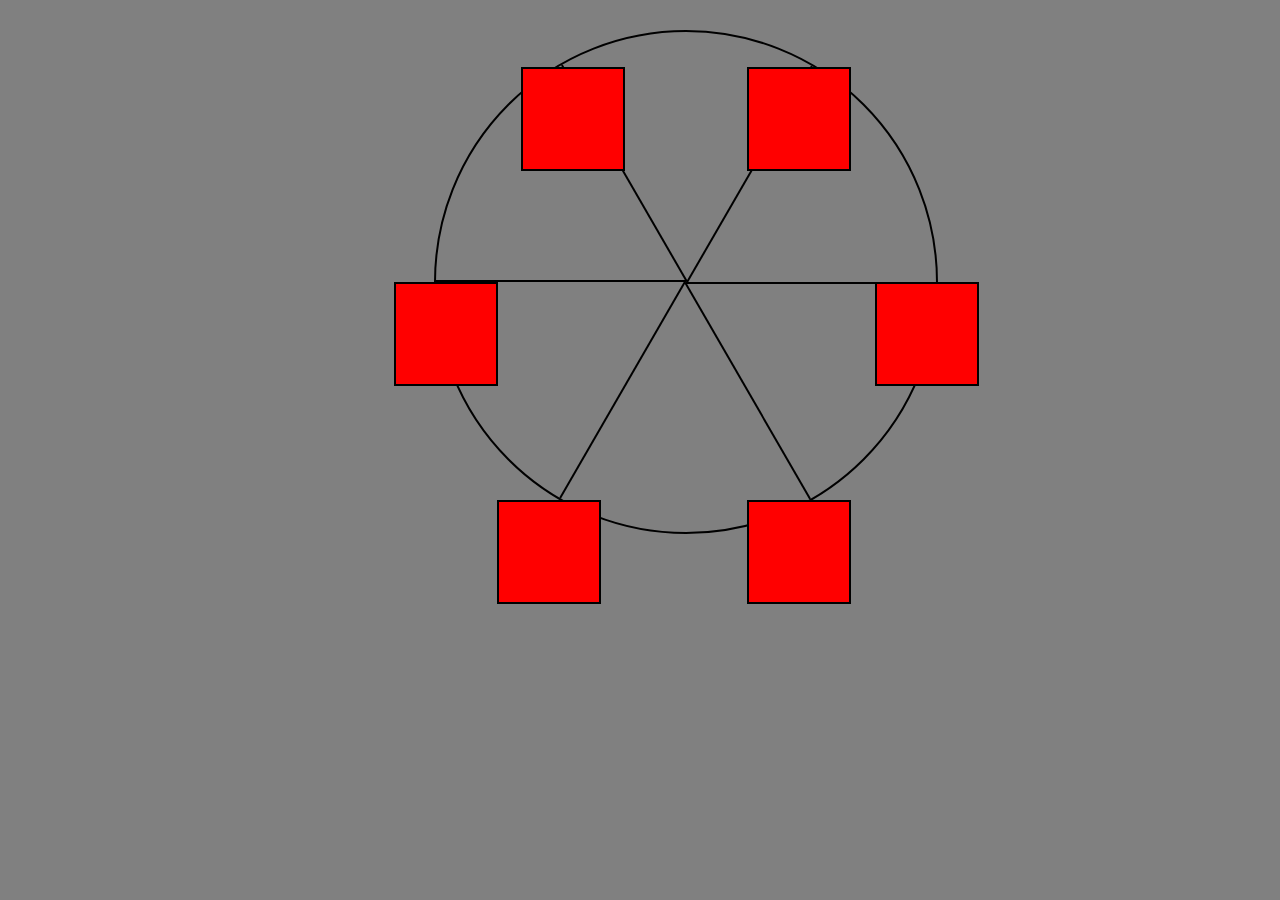
<file: animation wheel/index.html>
<!DOCTYPE html>
<html lang="en">
  <head>
    <meta charset="UTF-8">
    <title>Ferris Wheel</title>
    <link rel="stylesheet" href="style.css">
  </head>
  <body>
    <div class="wheel">
      <span class="line"></span>
      <span class="line"></span>
      <span class="line"></span>
      <span class="line"></span>
      <span class="line"></span>
      <span class="line"></span>

      <div class="cabin"></div>
      <div class="cabin"></div>
      <div class="cabin"></div>
      <div class="cabin"></div>
      <div class="cabin"></div>
      <div class="cabin"></div>
    </div>
  </body>
</html>
</file>
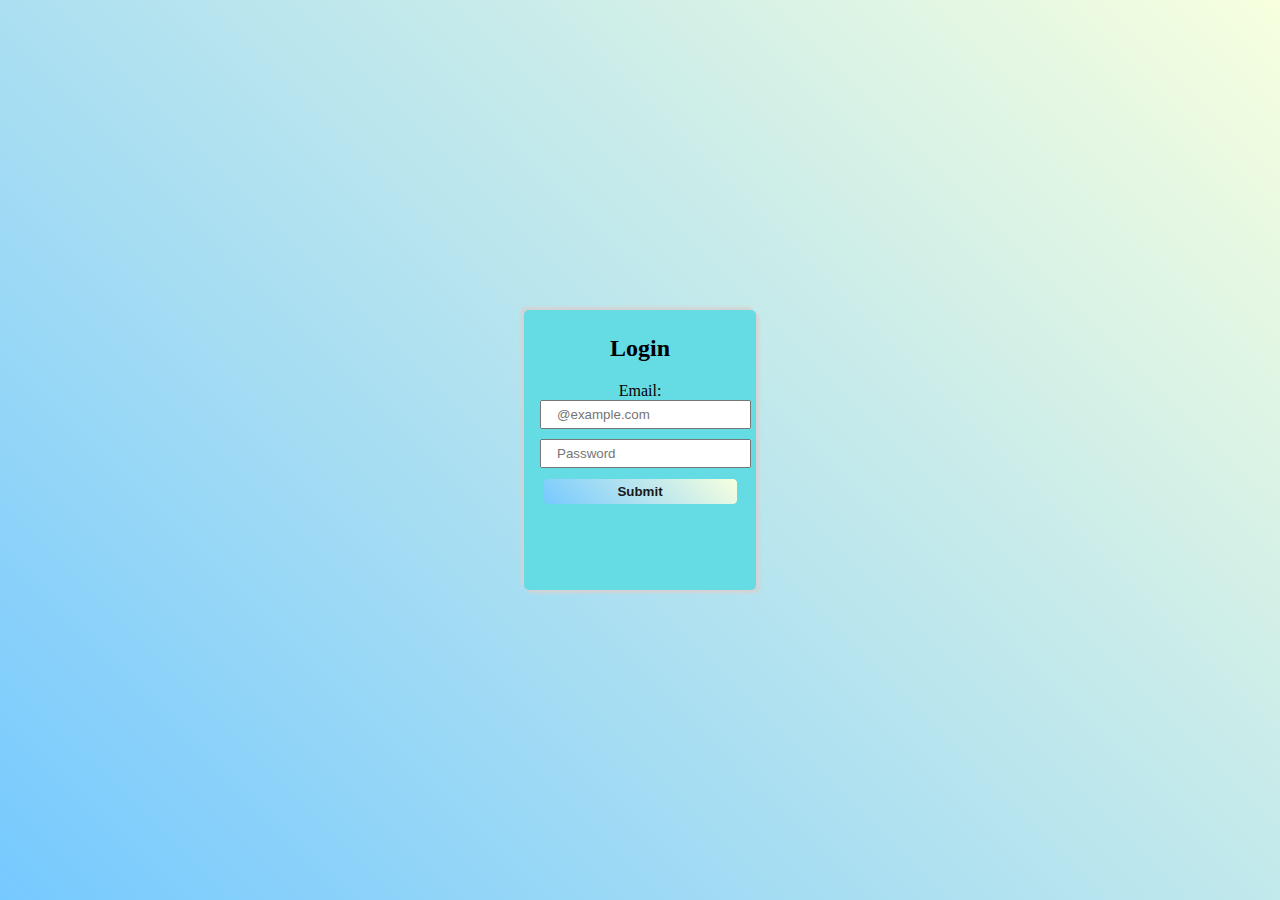
<file: Validate password/from.html>
<!DOCTYPE html>
<html lang="en">
<head>
    <meta charset="UTF-8">
    <meta http-equiv="X-UA-Compatible" content="IE=edge">
    <meta name="viewport" content="width=device-width, initial-scale=1.0">
    <title>Password Validator</title>
    <link rel="stylesheet" href="styles.css">
</head>
<body>
    <div class="formContainer">
        <!-- onsubmit bhi kr sakta hnn pr green message -->
        <form action="" onsubmit="return validator()">
            <h2>Login</h2>
            <label for="email">Email:</label>
            <input type="text"  placeholder="@example.com" id="email">
            <label for="password"></label>
            <input type="password"  placeholder="Password" id="password">
            <input type="submit" value="Submit">
        </form>
        <p id="displayMessage"></p>
    </div>
    <script src="ValidatePassword.js"></script>
</body>
</html>
</file>
<file: animation wheel/style.css>
body{
  background-color: #808080;
  margin-top:30px;
  margin-left: 30%;
}

.wheel {
    border: 2px solid black;
    border-radius: 50%;
    margin-left: 50px;
    position: absolute;
    height: 55vw;
    width: 55vw;
    max-width: 500px;
    max-height: 500px;
    animation-name: wheel;
    animation-duration: 10s;
    animation-iteration-count: infinite;
    animation-timing-function: linear;
  }
  
  .line {
    background-color: black;
    width: 50%;
    height: 2px;
    position: absolute;
    top: 50%;
    left: 50%;
    transform-origin: 0% 0%;
  }
  
  .line:nth-of-type(2) {
    transform: rotate(60deg);
  }
  .line:nth-of-type(3) {
    transform: rotate(120deg);
  }
  .line:nth-of-type(4) {
    transform: rotate(180deg);
  }
  .line:nth-of-type(5) {
    transform: rotate(240deg);
  }
  .line:nth-of-type(6) {
    transform: rotate(300deg);
  }
  
  .cabin {
    background-color: red;
    width: 20%;
    height: 20%;
    position: absolute;
    border: 2px solid;
    transform-origin: 50% 0%;
    animation: cabins 10s ease-in-out infinite;
  }
  
  .cabin:nth-of-type(1) {
    right: -8.5%;
    top: 50%;
  }
  .cabin:nth-of-type(2) {
    right: 17%;
    top: 93.5%;
  }
  .cabin:nth-of-type(3) {
    right: 67%;
    top: 93.5%;
  }
  .cabin:nth-of-type(4) {
    left: -8.5%;
    top: 50%;
  }
  .cabin:nth-of-type(5) {
    left: 17%;
    top: 7%;
  }
  .cabin:nth-of-type(6) {
    right: 17%;
    top: 7%;
  }
  
  @keyframes wheel {
     0% {
       transform: rotate(0deg);
     }
     100% {
       transform: rotate(360deg);
     }
  }
  
  @keyframes cabins {
    0% {
      transform: rotate(0deg);
    }
    25% {
      background-color: yellow;
    }
    50% {
      background-color: yellowgreen;
    }
    75%{
      background-color: purple;
    }
    100% {
      transform: rotate(-360deg);
    }
  }
</file>
<file: Validate password/styles.css>
body{
    background: linear-gradient(45deg,rgb(118, 201, 255), rgb(247, 255, 222));
    margin:0;
    padding: 0;
    height: 100vh;
    overflow: hidden;
    display: flex;
    justify-content: center;
    align-items: center;
}
.formContainer{
    background-color: #65dbe3;
    border-radius: 5px;
    box-shadow: 3px 3px 3px #d4d3d3, -3px -3px 3px #d4d3d3;
    padding: 5px 16px;
    text-align: center;
    width: 200px;
    height: 270px;
    border:0;
}
h2{
    margin: 0px 0xp 10px 0px;
}
p{
    margin: 0px 2px;
    padding-bottom: 3px;
    text-align: left;
    color: #f32323;
}
input{
    padding: 5px 15px;
    margin-bottom: 10px;
}
input[type="submit"]{
    width: 195px;
    background: linear-gradient(45deg,rgb(118, 201, 255), rgb(247, 255, 222));
    color: #191919;
    font-weight: 900;
    border-radius: 5px;
    border: 1px solid #65dbe3;
    cursor: pointer;
}
input[type="submit"]:hover{
    background-color: #fff;
    color: #65dbe3;
}
</file>
